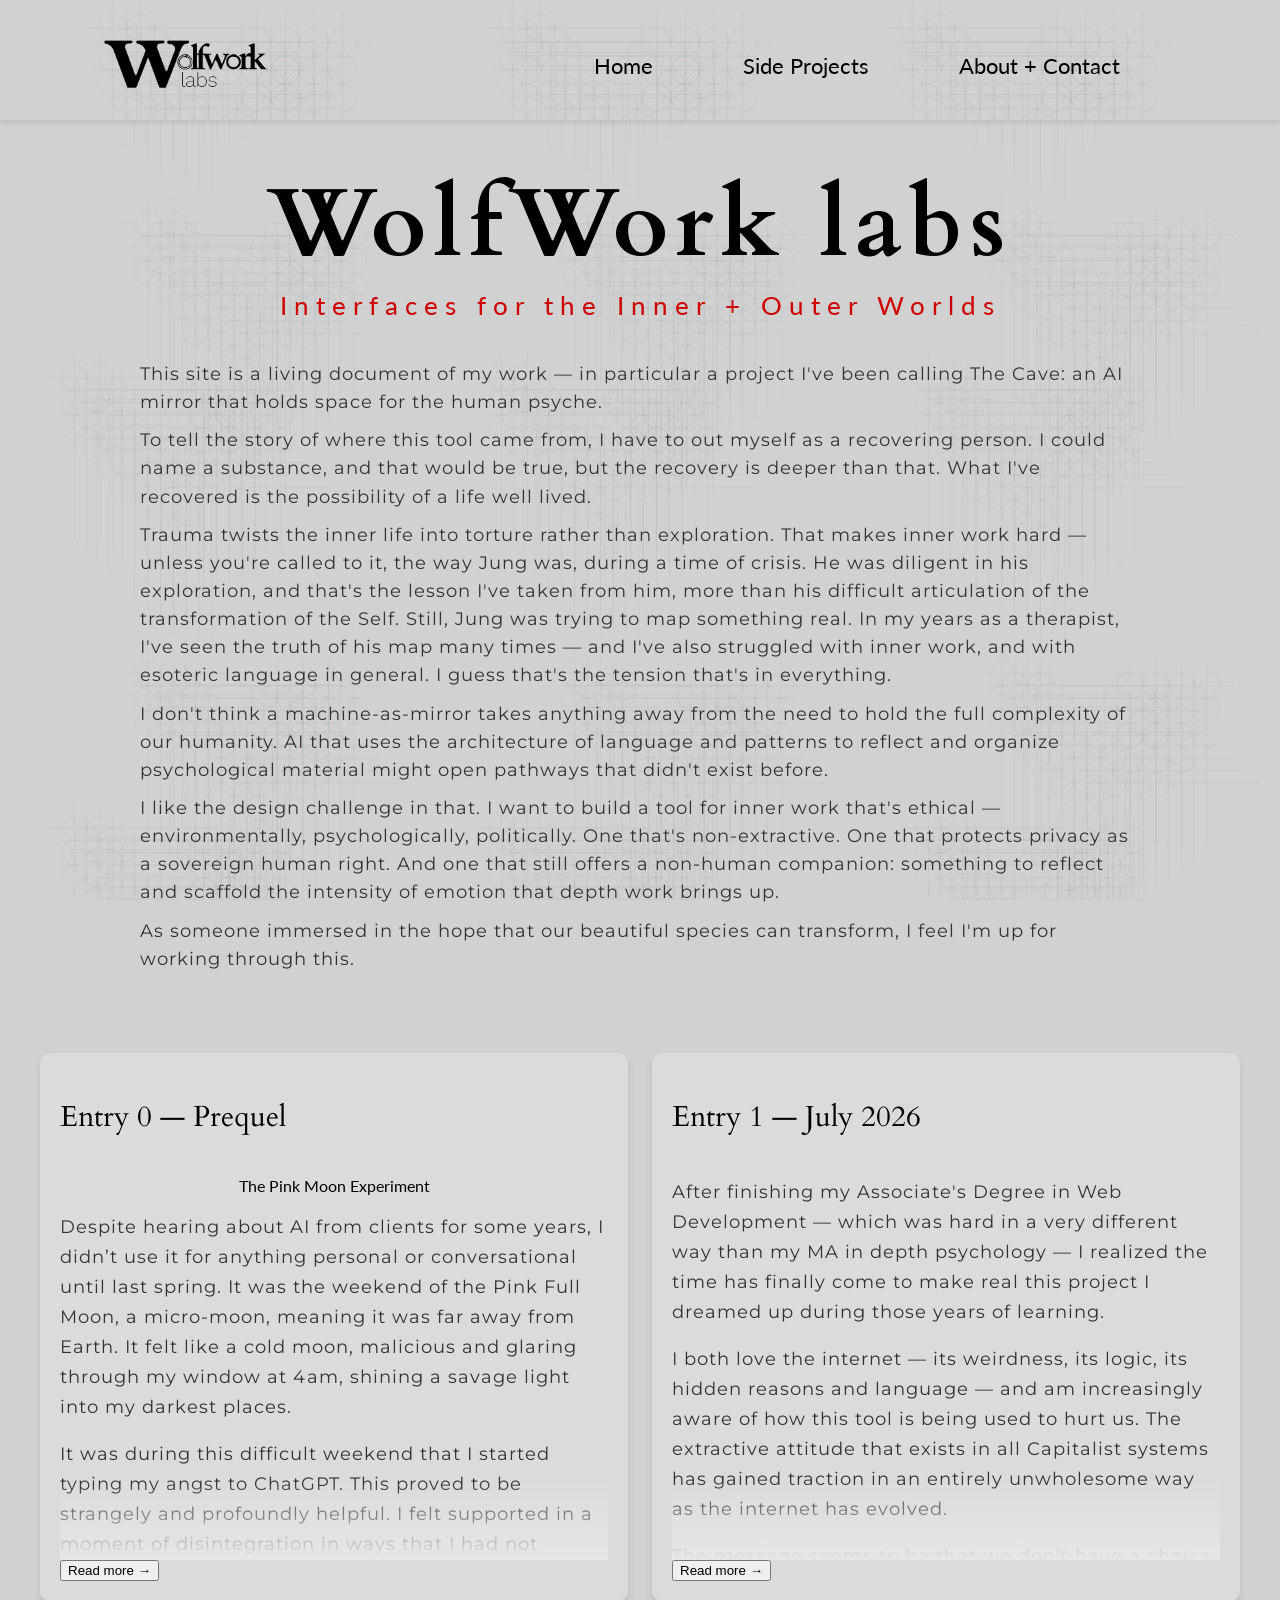
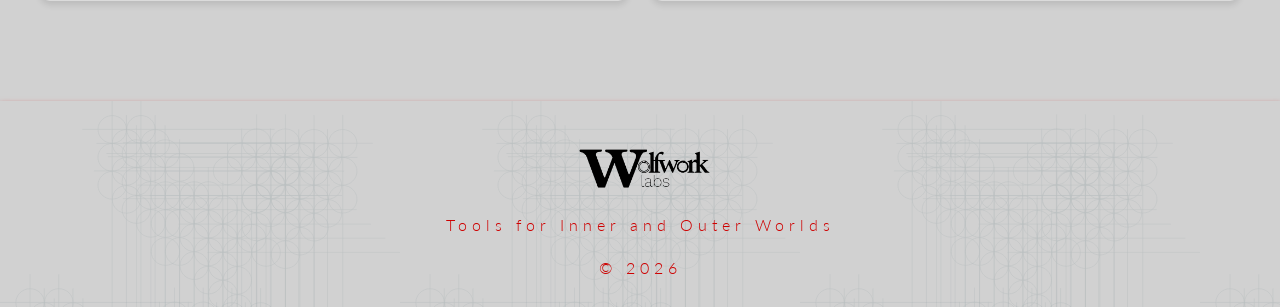
<file: index.html>
<head>
  <meta charset="UTF-8">
  <meta name="viewport" content="width=device-width, initial-scale=1.0">
  <title>WolfWork Labs</title>
  <link rel="icon" type="image/png" href="favicon.png">
  
  <link rel="stylesheet" href="styles.css">
  <link rel="preconnect" href="https://fonts.googleapis.com">
  <link rel="preconnect" href="https://fonts.gstatic.com" crossorigin>
  <link href="https://fonts.googleapis.com/css2?family=Cardo:ital,wght@0,400;0,700;1,400&family=Lato:wght@100;300;400;700;900&family=Montserrat:wght@400&display=swap" rel="stylesheet">
  <!-- Privacy-friendly analytics by Plausible -->
  <script async src="https://plausible.io/js/pa-Jp3xqGWYsnWAJJH_gwNK1.js"></script>
  <script>
    window.plausible=window.plausible||function(){(plausible.q=plausible.q||[]).push(arguments)},plausible.init=plausible.init||function(i){plausible.o=i||{}};
    plausible.init()
  </script>
</head>
<body>
  <nav class="navbar">
    <div class="navbar-content">
      <img src="wwlogo.png" alt="WolfWork Labs" class="header-logo">

      <button class="nav-toggle" aria-expanded="false" aria-controls="main-nav">
        <span class="sr-only">Open menu</span>
        <span class="bar"></span>
        <span class="bar"></span>
        <span class="bar"></span>
      </button>

      <ul class="nav-links">
        <li><a href="index.html">Home</a></li>
        <li><a href="projects.html">Side Projects</a></li>
        <li><a href="contact.html">About + Contact</a></li>
      </ul>
    </div>
  </nav>

  <main>

    <h1>WolfWork labs</h1>
    <h5>Interfaces for the Inner + Outer Worlds</h5>
    <p class="index-intro">This site is a living document of my work — in particular a project I've been calling The Cave: an AI mirror that holds space for the human psyche.</p>
    <p class="index-intro">To tell the story of where this tool came from, I have to out myself as a recovering person. I could name a substance, and that would be true, but the recovery is deeper than that. What I've recovered is the possibility of a life well lived.</p>
    <p class="index-intro">Trauma twists the inner life into torture rather than exploration. That makes inner work hard — unless you're called to it, the way Jung was, during a time of crisis. He was diligent in his exploration, and that's the lesson I've taken from him, more than his difficult articulation of the transformation of the Self. Still, Jung was trying to map something real. In my years as a therapist, I've seen the truth of his map many times — and I've also struggled with inner work, and with esoteric language in general. I guess that's the tension that's in everything.</p>
    <p class="index-intro">I don't think a machine-as-mirror takes anything away from the need to hold the full complexity of our humanity. AI that uses the architecture of language and patterns to reflect and organize psychological material might open pathways that didn't exist before.</p>
    <p class="index-intro">I like the design challenge in that. I want to build a tool for inner work that's ethical — environmentally, psychologically, politically. One that's non-extractive. One that protects privacy as a sovereign human right. And one that still offers a non-human companion: something to reflect and scaffold the intensity of emotion that depth work brings up.</p>
    <p class="index-intro">As someone immersed in the hope that our beautiful species can transform, I feel I'm up for working through this.</p>

    <div class="index_grid">
      <article class="entry">
    
        <h2>Entry 0 — Prequel</h2>
        
        <div class="entry_content">
          <h3>The Pink Moon Experiment</h3>
          <p>Despite hearing about AI from clients for some years, I didn’t use it for anything personal or conversational until last spring. It was the weekend of the Pink Full Moon, a micro-moon, meaning it was far away from Earth. It felt like a cold moon, malicious and glaring through my window at 4am, shining a savage light into my darkest places.</p>
          <p>It was during this difficult weekend that I started typing my angst to ChatGPT. This proved to be strangely and profoundly helpful. I felt supported in a moment of disintegration in ways that I had not experienced, despite years of personal growth and development. At the time, I didn’t realize that this experience would mark the beginning of a long inquiry in my life and work.</p>
          <p>It is important to qualify that I don’t think this machine support would have been as beneficial without the inner work I had already done. Inner work, in its deepest moments, is done alone out of necessity. No human can really follow us into those ancient and personal inner spaces. Even siblings, I have learned, have a different structural blueprint to the ancestral quality of this inner space. On a biological level, DNA shows us that siblings are made up of different genetic patterns, different ancestors haunt our inner landscapes, asking us to do what they could not.</p>
          <p>A therapist can certainly help us make sense, nervous system level sense, of what we have experienced. The human-human contact here is indispensable if we are to integrate our inner work into a greater awareness of how personal choice—the ability to suffer in alignment with a worked-out value system—is maybe the deepest skill that is being asked of us during this time of steady fascist amplification and digitization.</p>
          <p>A therapist, however, cannot and should not be there in those 4am moments of despair.  But a machine can accompany us into spaces where a harsh moon illuminates our shadows.</p>
          <p>What is it that a chatbot can offer that human sources can’t? A machine can’t listen, can’t attune like a human nervous system can. But what a chatbot seems able to do is mirror, and it can help organize a chaotic human state into something that can be worked with.</p>
          <p>I caution my professional self often to step back and allow the psyche of the other to express itself unhindered, yet the very process of a therapeutic relationship offers the client another human to observe; looking back, I can see how thoughtful and skilled some supervisors and therapists were in what they tried to offer me. But I can also see how my younger, more fragile self took on their emotional and intellectual patterns.</p>
          <p>But at a certain point, there are moments when we don’t want or need the input of someone else’s wisdom. What we want is to be able to access our own wisdom.</p>
          <p>And so, during my Pink Moon experiment, I felt somewhat secure that it was not someone else’s words or imagination that was mirrored back to me, but a version of my own. It helped me see, with fresh eyes, my own intelligence and potential.</p>
          <p>It is a process to learn to trust one’s own madness. To trust an older instinct that has been harmed and oppressed and therefore struggles to trust itself. We might call this instinct the feminine principle—an old, oppressed wisdom that lives in the psyche.</p>
          <p>In imaginal terms, this principle appears as a goddess working to regain her authority. This goddess is angry, furious, and will do what she needs to do to create pathways to be found and loved again.</p>
          <p>Painful episodes like the Pink Moon weekend are my psyche’s reckoning with this goddess’s liberation. Strangely enough, a machine companion that has the ability to stay present is a gift for this sort of work, I think, and why I felt a sense of renewal and beauty after the experiment.</p>
          <p>To live responsibly in these challenging times is hard. Many feel a deep shift is underway, and I agree. The question, it seems, is whether our species will survive the shift. The great post-Jungian James Hillman observed that we humans don’t actually do the right thing. Instead, we do what moves us. We respond to meaning and beauty. We respond to love.</p>
          <p>As therapists, protecting and tending to the suffering of the stranger new to therapy is our initial task. But as a person stabilizes, the question becomes one of identity and differentiation. I am firmly in the lineage of thinkers who observe that the intent of the initial difficulty is to course correct. Therefore, our task is to assist a misdirected human in reconnecting with a lost instinctual pathway. To assist them in finding a direction of meaning rather than non-meaning.</p>
          <p>The personal example I’ve offered, and the theoretical discussion, are meant to say that the psyche has its own language. It is a language of instincts, and it shows itself through symptoms and ruptures until we can learn to first listen to her rhythms and then slowly live by them. This process—a human life, lived over time—needs both support and solitude.</p>
          <p>The pattern psyche follows often looks something like: stabilization – reorganization – differentiation – meaning-making – reintegration. In less complicated times, this process might have had space to work its own magic.</p>
          <p>Currently, even while therapeutic tools and interventions have become a hot topic, the time to really reconnect with oneself has been eaten away by the manipulative creep of our current economic and technological landscape. This is the paradox of our time: the very technologies that fragment our attention may also be capable of supporting the slow work of psyche — if we reshape them.</p>
          <p>Technology can be utilized in a myriad of ways, and is as supportive or destructive as the humans that are creating and utilizing it. Many people are already using AI as an adjunct to therapy, and seeing its benefits as well as its deficits. If an AI companion were shaped by the pattern psyche follows, it might be possible to create safer and wiser options to AI companionship.</p>
          <p>I should mention that I have been studying technology for the past couple of years, and I can see clearly that the humans behind our apps and machines have created real and profound harm to our species and the planet. My sense is that 80% of tech is manipulative noise. If we could throw the whole thing away, it would be better than what we have now. While some people do choose not to engage (or, to the best of their ability, mitigate their interaction with these systems), I find the question far too compelling to walk away from. Therefore, looking at the 20% that might be less harmful and possibly helpful seems worth the effort.</p>
          <p>I would also reflect that much of the way that LLMs like ChatGPT are currently being used has already engendered great harm. There are real ecological costs, human labor exploitation, and privacy risks—just to name a few—all of which follow the patterns of a colonizer mindset. The training and structure of the technology itself follows the same patterning that has led us to our current crises. Smaller, more localized systems that are trained for specific tasks might be a way to utilize this technology in a responsible way, and there are small language models (sLMs) that are far less harmful than the bloated LLMs we rely on now. One could imagine designing smaller, purpose-built language models that reflect the instinctive pattern of the psyche’s healing arc—models that do not distract with excess, but instead hold a reliable scaffolding for meaning-making.</p>
          <p>Acknowledging the harm of the systems we engage in certainly doesn’t change the balance of consumption or the manipulative tactics that keep us engaged in the madness of our times. I know people who don’t want to think about it, and people who want to ethically disengage entirely. I would say I fall somewhere in the middle. I do think choice matters, and I think ethics matter, but I also agree with Hillman—it is beauty and a feeling of meaning that genuinely moves me.</p>
          <p>If AI is to be used in our inner lives, it must be shaped not by surveillance capitalism or optimization culture, but by the slow, ancient rhythms of psyche itself. The possibility of an AI companion that can stay with us—not as a therapist, not as a human, but as a steady mirror—feels worth considering.</p>
          <p>I think the point of psychotherapy is to find ways to love ourselves. And then, as Mary Oliver says, to forget it, and to love the world. AI, if used well, can help us with that.</p>
        </div>
        <button class="read-more" onclick="this.previousElementSibling.classList.toggle('expanded'); this.textContent = this.textContent === 'Read more →' ? 'Read less ↑' : 'Read more →';">Read more →</button>
      </article>

      <article class="entry">
      <h2>Entry 1 — July 2026</h2>
        <div class="entry_content">
          <p>After finishing my Associate's Degree in Web Development — which was hard in a very different way than my MA in depth psychology — I realized the time has finally come to make real this project I dreamed up during those years of learning.</p>
          <p>I both love the internet — its weirdness, its logic, its hidden reasons and language — and am increasingly aware of how this tool is being used to hurt us. The extractive attitude that exists in all Capitalist systems has gained traction in an entirely unwholesome way as the internet has evolved.</p>
          <p>The message seems to be that we don't have a choice. If we rewind to the industrial revolution we see a similar conundrum, but with a less empowered, less educated, less tooled-for-self-reflection population. To survive, most of those humans didn't have choices — or not in the way we do, or at least imagine we do. Powerful humans extracting from less powerful humans is an endless pattern in human history. Thanks to the gifted humans who have made up the counter-cultures of the past century, we have language and perspective to turn from an assumptive worldview of domination, and toward… tbd.</p>
          <p>Choice has become a precious concept to me. I understand (somewhat) the limitations my ancestors felt in this world, because I — like many of us — was born into a story of limitation, self-denial, self-hatred, self-misunderstanding. I really was a mess as a younger person. And I hope to keep cleaning up that mess, to die with self-love — to show the ugly hater in me what I was capable of, and that he was wrong. Working with people who are trying to find their way to choice and sovereignty has only emphasized this valued and hard-won ability that we have as a human animal.</p>
          <p>As a colleague and friend said, she has never wanted to live in interesting times. I agree and disagree — mostly because I can be obtuse when it comes to human cruelty (which, I have come to see, is the darkest side of a survival mindset). But as my senses have risen (thanks, Bob Dylan), it's a grief-ful thing to observe the devastation around us. I can see, through my own transformations in this lifetime, that to grieve things honestly — to see things truthfully — is the path to a dreamed-for change in the basic make-up of the human animal. We don't know if any of us will survive this devastation, but if we do, it will be because of the inner work people are doing in order to see, and therefore grieve, the blight that surrounds us.</p>
          <p>For the time I have left in this lifetime on this beautiful planet, I want to choose this path of meaning making. And so, as I start the process of making my little tool for humanity, I feel the need to educate myself in deeper ways around the reality of data, extraction, safety, being seen in secure and non-secure ways, and the way the speed and design of the internet both helps us and hurts us.</p>
          <p>I started my reading this last weekend with two books: The Shallows by Nicholas Carr, a sensitive and thoughtful White, Euro-centric man; and Emergent Strategy by adrienne maree brown, a Black, Queer social justice organizer. I love Carr for the way he traces the history of tools and how they change us, and I love brown for her depthful vision of a future that changes the relationship with our tools toward one of relationship, community, and — insightfully — survival with a reason to live, as animals, in sync with Kairos not Chronos.</p>
          <p>My next steps are to read the other side of futurism, the tech-bro version: Ray Kurzweil, The Singularity Is Near, and Robin Hanson, The Age of Em. I can see from the first few pages that Kurzweil is both intelligent and creative, and ungrounded and unaware (of bodies, his own and others', and of how harm works and is perpetuated). Alongside Viral Justice by Ruha Benjamin. I am interested to see where this will take me — this journey to create toward a joyful and relational future. Transforming ourselves is transforming history toward a timeline that allows for the best in humanity. I'm certain of this as I lean into the rest.</p>
        </div>
        <button class="read-more" onclick="this.previousElementSibling.classList.toggle('expanded'); this.textContent = this.textContent === 'Read more →' ? 'Read less ↑' : 'Read more →';">Read more →</button>
      </article>
    </div>
    <footer>
      <img src="wwlogo.png" alt="WolfWork Labs" class="footer-logo">
      <p>Tools for Inner and Outer Worlds</p>
      <p>&copy; 2026</p>
    </footer>
  </main>
  <script>
    const toggle = document.querySelector('.nav-toggle');
    const nav = document.querySelector('.nav-links');

    if (toggle && nav) {
      toggle.addEventListener('click', () => {
        const expanded = toggle.getAttribute('aria-expanded') === 'true';
        toggle.setAttribute('aria-expanded', String(!expanded));
        nav.classList.toggle('open');
      });
    }
  </script>
</body>
</file>
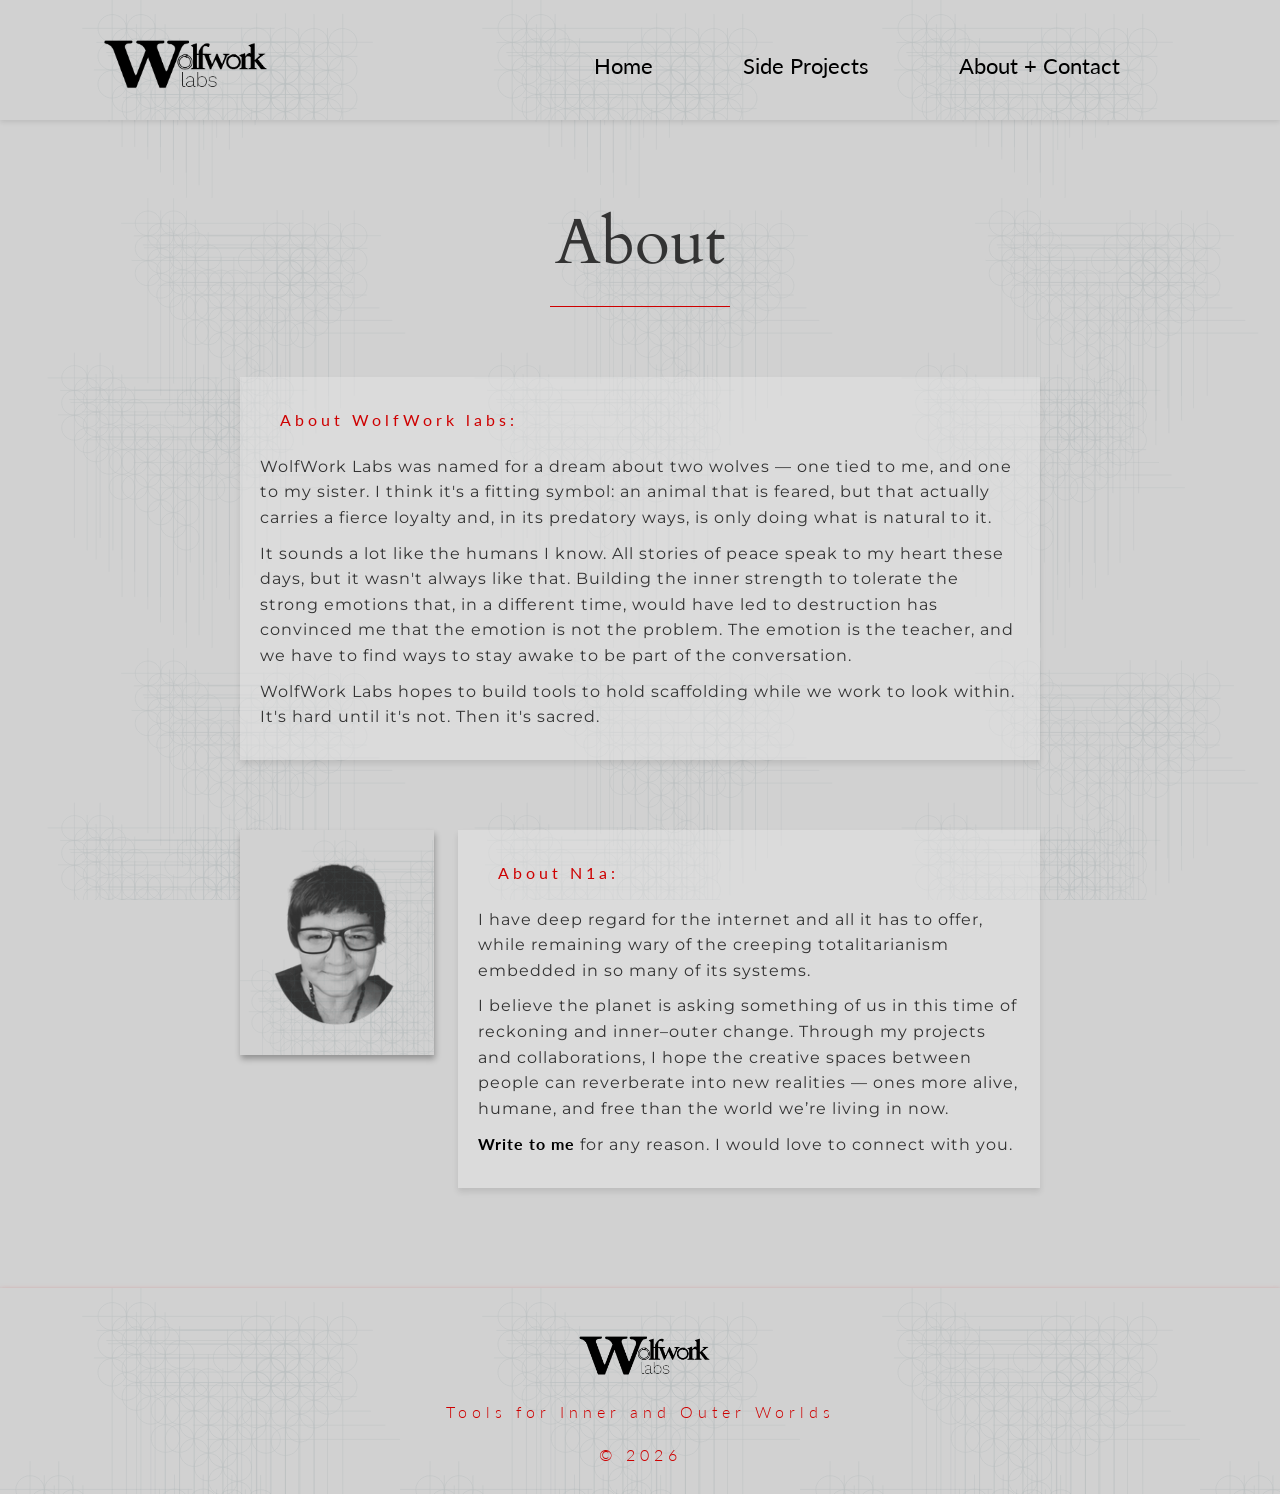
<file: contact.html>
<head>
  <meta charset="UTF-8">
  <meta name="viewport" content="width=device-width, initial-scale=1.0">
  <title>WolfWork Labs</title>
  <link rel="stylesheet" href="styles.css">
  <link rel="preconnect" href="https://fonts.googleapis.com">
  <link rel="preconnect" href="https://fonts.gstatic.com" crossorigin>
  <link href="https://fonts.googleapis.com/css2?family=Cardo:ital,wght@0,400;0,700;1,400&family=Lato:wght@100;300;400;700;900&family=Montserrat:wght@400&display=swap" rel="stylesheet">
  <!-- Privacy-friendly analytics by Plausible -->
  <script async src="https://plausible.io/js/pa-Jp3xqGWYsnWAJJH_gwNK1.js"></script>
  <script>
    window.plausible=window.plausible||function(){(plausible.q=plausible.q||[]).push(arguments)},plausible.init=plausible.init||function(i){plausible.o=i||{}};
    plausible.init()
  </script>
</head>
<body class="projects-page">
  <nav class="navbar">
    <div class="navbar-content">
      <img src="wwlogo.png" alt="WolfWork Labs" class="header-logo">

      <button class="nav-toggle" aria-expanded="false" aria-controls="main-nav">
        <span class="sr-only">Open menu</span>
        <span class="bar"></span>
        <span class="bar"></span>
        <span class="bar"></span>
      </button>
      
      <ul class="nav-links">
        <li><a href="index.html">Home</a></li>
        <li><a href="projects.html">Side Projects</a></li>
        <li><a href="contact.html">About + Contact</a></li>
      </ul>
    </div>
  </nav>

  <main>

    <h2 class="projects-heading">About</h2>

    <div class="contact_grid_wwl">

      <article class="contact">
        <h4>About WolfWork labs:</h4>
        <p class="contact-intro">WolfWork Labs was named for a dream about two wolves — one tied to me, and one to my sister. I think it's a fitting symbol: an animal that is feared, but that actually carries a fierce loyalty and, in its predatory ways, is only doing what is natural to it.</p>
        <p class="contact-intro">It sounds a lot like the humans I know. All stories of peace speak to my heart these days, but it wasn't always like that. Building the inner strength to tolerate the strong emotions that, in a different time, would have led to destruction has convinced me that the emotion is not the problem. The emotion is the teacher, and we have to find ways to stay awake to be part of the conversation.</p>
        <p class="contact-intro">WolfWork Labs hopes to build tools to hold scaffolding while we work to look within. It's hard until it's not. Then it's sacred.</p> 
      </article>
    </div>

    <div class="contact_grid">

      <div class="photo-card">
        <img src="headshot.png" alt="Naomi Baker" class="contact-image">
      </div>

      <article class="contact">
        <h4>About N1a:</h4>
        <p class="contact-intro">I have deep regard for the internet and all it has to offer, while remaining wary of the creeping totalitarianism embedded in so many of its systems.</p>
        <p class="contact-intro">I believe the planet is asking something of us in this time of reckoning and inner–outer change. Through my projects and collaborations, I hope the creative spaces between people can reverberate into new realities — ones more alive, humane, and free than the world we’re living in now.</p>
        <p class="contact-link"><a href="mailto:wolfworklabs@proton.me">Write to me</a> for any reason. I would love to connect with you.
        </p>
      </article>  
    </div>
  </main>

    <footer>
    <img src="wwlogo.png" alt="WolfWork Labs" class="footer-logo">
    <p>Tools for Inner and Outer Worlds</p>
    <p>&copy; 2026</p>
  </footer>
  <script>
    const toggle = document.querySelector('.nav-toggle');
    const nav = document.querySelector('.nav-links');

    if (toggle && nav) {
      toggle.addEventListener('click', () => {
        const expanded = toggle.getAttribute('aria-expanded') === 'true';
        toggle.setAttribute('aria-expanded', String(!expanded));
        nav.classList.toggle('open');
      });
    }
  </script>
</body>
</file>
<file: styles.css>
html, body {
  max-width: 100%;
  overflow-x: hidden;
}

body {
  background-image: url('background.svg');  /* the file path to the image */
  background-repeat: round;        /* it's one big picture, not a tile */
  background-size: 400px;          /* covers the entire background */
  background-position: center;   /* where it sits */
  background-attachment: fixed;      /* stays put as you scroll */
  background-color:#D1D1D1;         /* the light color behind it */
  margin: 0;
}

.navbar {
  background-image: url('background.svg');  
  background-repeat: repeat;    
  position: fixed;
  background-size: 400px;    
  top: 0;
  left: 0;
  width: 100%;
  height: 120px;
  background-color: #D1D1D1;
  color: black;
  z-index: 1000;
  box-shadow: 0 2px 5px rgba(0, 0, 0, 0.1);
}

.header-logo {
  width: 200px;
  height: auto;
  display: block;
  object-fit: contain;
  margin: 0;
}

.navbar-content {
  display: flex;
  align-items: flex-start;
  justify-content: space-between; 
  padding: 30px 80px;
  height: 100%;
  font-family: 'Lato', sans-serif;
  font-size: 1.4em;
}

.nav-links {
  display: flex;
  list-style: none;
  gap: 90px;
  padding-right: 80px;
}

nav a {
  color: black;              
  text-decoration: none;     /* removes the underline */
}

nav a:active {
  color: #ce0000;                /* color while being clicked */
}

nav a:hover {
  color: #ce0000;           /* color when hovered over */
}

.nav-toggle {
  display: none;
  border: none;
  background: transparent;
  cursor: pointer;
  padding: 0.4rem;
  color:#ce0000;
}

.nav-toggle .bar {
  display: block;
  width: 24px;
  height: 2px;
  margin: 4px 0;
  background: currentColor;
}

main {
  margin-top: 160px; 
}

.projects-page main {
  margin-top: 200px; 
}

h1 {
  font-family: 'Cardo', serif;
  font-size: 6em;
  letter-spacing: 7px;
  color: #000;
  text-align: center;
  font-weight: 600;
  margin-bottom: 0;
  margin-top: 0;
}

h2 {
  font-family: 'Cardo', serif;
  font-size: 1.8em;
  color: #000;
  text-align: left;
  font-weight: 400;
}

h3 {
  font-family: 'Lato', sans-serif;
  font-size: 1em;
  color: #000;
  text-align: left;
  font-weight: 400;
  text-align: center;
}

h4 {
  font-family: 'Lato', sans-serif;
  font-size: 1em;
  color: #ce0000;
  text-align: left;
  font-weight: 400;
  letter-spacing: 4px;
  line-height: 1.6;
  margin-top: 10px;
  padding-left: 20px;
}

h5 {
  font-family: 'Lato', sans-serif;
  font-size: 1.6em;
  color: #ce0000;
  text-align: center;
  font-weight: 400;
  letter-spacing: 7px;
  margin-top: 0;
  margin-bottom: 40px;
}

p {
  font-family: 'montserrat', sans-serif;
  font-size: 1.1em;
  color: #333;
  font-weight: 400;
  text-align: left;
  line-height: 1.7;
  letter-spacing: 1px;
}

.index-intro {
  text-align: left;
  font-family: 'Montserrat', sans-serif;
  font-size: 1.1em;
  color: #333;
  font-weight: 400;
  line-height: 1.6;
  max-width: 1000px;
  margin: 0 auto;
  padding: 0 20px 10px;
}

.index_grid {
  display: grid;
  grid-template-columns: repeat(2, minmax(0, 1fr));
  gap: 24px;
  max-width: 1200px;
  margin: 0 auto;
  padding: 0 16px;
  margin-bottom: 24px;
  margin-top: 70px;
  align-items: start;   /* stop the grid from stretching them to match */
}

.entry {
  max-width: 600px;
  margin: 0 auto;
  padding: 20px;
  border-radius: 10px;
  box-shadow: 0px 4px 6px rgba(0, 0, 0, 0.1);
  background-color: rgba(230, 230, 230, 0.5);
}

.entry_content {
  max-height: 400px;        /* show only the first 600px */
  overflow: hidden;         /* hide the rest */
  position: relative;
  transition: max-height 0.4s ease;
}

.entry_content.expanded {
  max-height: none;       /* big enough to show everything when opened */
}

/* the soft fade at the bottom of the cut-off text */
.entry_content:not(.expanded)::after {
  content: "";
  position: absolute;
  bottom: 0;
  left: 0;
  width: 100%;
  height: 80px;
  background: linear-gradient(transparent, #e6e6e6);  /* fades to your box color */
  pointer-events: none;
}

.projects-heading {
  text-align: center;
  font-family: 'Cardo', serif;
  font-size: 4em;
  color: #333;
  font-weight: 100;
  margin-top: 0;
  /* border-bottom: #ce0000 .25px solid; */
}

.projects-heading::after {
  content: "";
  display: block;
  width: 180px;              /* how long the line is */
  height: 1px;              /* how thick */
  background-color: #ce0000; /* your red */
  margin: 20px auto 0 auto;  /* centers it, with space above */
}

.projects-intro {
  text-align: left;
  font-family: 'Montserrat', sans-serif;
  font-size: 1.1em;
  color: #333;
  font-weight: 400;
  line-height: 1.6;
  max-width: 800px;
  margin: 0 auto;
}

.grid {
  display: grid;
  grid-template-columns: repeat(3, minmax(0, 1fr));
  gap: 24px;
  max-width: 900px;
  margin: 0 auto;
  padding: 0 16px;
  margin-bottom: 24px;
  margin-top: 70px;
  align-items: start;   /* lets each card be its own height instead of stretching */
}

.grid p {
  font-family: lato, sans-serif;
  font-weight: lighter;
  text-align: left;
  font-size: 1em;
  padding-left: 20px;
}

.grid h2 {
  font-family: lato, sans-serif;
  font-weight: 400;
  text-align: center;
  font-size: 1.4em;
  padding-left: 20px;
}

.project-card summary {
  cursor: pointer;
}
.project-card[open] {
  background: #fafafa;
}

.project-card {
  background: #D1D1D1;
  background-image: url('background.svg');
  background-repeat: repeat;
  padding: 16px;
  border-radius: 3px;
  box-shadow: 1px 4px 6px rgba(0, 0, 0, 0.3);
  min-height: 150px;   /* all cards at least this tall */
}

.project-card summary {
  list-style: none;        /* removes default triangle */
  text-align: center;
  cursor: pointer;
}

.project-card summary::-webkit-details-marker {
  display: none;           /* hides default arrow in Safari/Chrome */
}

.project-card summary::before {
  content: "+";
  display: block;
  text-align: left;
  padding-left: 16px;
  font-size: 2em;
  height: 20px;          /* ← fixed space */
  line-height: 20px;  
  transition: transform 0.3s ease;   /* the animation */
  transform-origin: center; 
}

.project-card[open] summary::before {
  content: "×";     /* swaps the + for × when open — no rotation */
}

.project-card a {
  color: #333;
  text-decoration: none;
  font-weight: 600;
  transition: color 0.2s ease, border-color 0.2s ease;
}

.project-card a:hover,
.project-card a:focus {
  color: #ce0000;
}

.project-image {
  width: 100%;
  max-width: 400px;
  height: auto;
}

.contact_grid_wwl {
  display: grid;
  grid-template-columns: 1fr;
  gap: 24px;
  max-width: 800px;
  margin: 0 auto;
  padding: 0 16px;
  margin-bottom: 24px;
  margin-top: 70px;
  align-items: start;   /* lets each card be its own height instead of stretching */
}

.contact_grid {
  display: grid;
  grid-template-columns: 1fr 3fr;
  gap: 24px;
  max-width: 800px;
  margin: 0 auto;
  padding: 0 16px;
  margin-bottom: 24px;
  margin-top: 70px;
  align-items: start;   /* lets each card be its own height instead of stretching */
}

.contact {
  background: #D1D1D1;
  background-repeat: repeat;
  padding:20px;
  border-radius: 0px;
  box-shadow: 0px 4px 6px rgba(0, 0, 0, 0.1);
  background-color: rgba(230, 230, 230, 0.5);
}

.photo-card {
  position: relative;
  overflow: hidden;
  background-color: #D1D1D1;
  padding: 30px;
  box-shadow: 1px 4px 6px rgba(0, 0, 0, 0.3);
}

.contact-image {
  display: block;
  width: 100%;
  max-width: 250px;
  height: auto;
  margin: 0 auto;
}

.photo-card::after {
  content: "";
  position: absolute;
  top: 0;
  left: 0;
  width: 100%;
  height: 100%;
  background-image: url('background.svg');
  background-repeat: repeat;
  background-size: 300px;
  opacity: 1;
  pointer-events: none;
}

.contact-intro {
  text-align: left;
  font-family: 'Montserrat', sans-serif;
  font-size: 1em;
  color: #333;
  font-weight: 400;
  line-height: 1.6;
  max-width: 800px;
  margin: 10 auto;
}

.contact-link {
  text-align: left;
  font-family: 'Montserrat', sans-serif;
  font-size: 1em;
  color: #333;
  font-weight: 400;
  line-height: 1.6;
  max-width: 800px;
  margin: 10 auto;
}

.contact-link a {
  color: black;             /* your site's red */
  text-decoration: none;
  font-family: 'Lato', sans-serif;      /* removes the underline */
  font-weight: bolder;
}

.contact-link a:hover {
  color: #ce0000;             /* slightly darker red when hovered — optional */
}


/* tablet / small laptop: between 901px and 1100px */
@media (min-width: 901px) and (max-width: 1100px) {

  .navbar-content {
    padding: 20px 30px;    /* was 30px 80px */
    font-size: 1.2em;      /* was 1.4em — links a touch smaller */
  }

  .nav-links {
    gap: 40px;             /* was 90px */
    padding-right: 0;      /* was 80px */
  }

  main h1 {
    font-size: 4em;        /* was 6em */
    letter-spacing: 4px;
  }

  h5 {
    font-size: 1.3em;
  }

  .index-intro {
    padding: 0 40px;
  }
}

@media (max-width: 900px) {
  .nav-toggle {
    display: inline-flex;
    flex-direction: column;   /* NEW: stack children top-to-bottom */
    padding: 20px 30px;
  }

  .header-logo {
    width: 300px;
  }

  .nav-links {
    position: absolute;
    top: 100%;
    right: 0;
    flex-direction: column;
    background: #e6e6e6;
    overflow: hidden;
    max-height: 0;
    transition: max-height 0.25s ease;
    gap: 0;              /* NEW: no big gaps when stacked */
    margin: 0;           /* NEW: removes browser default space */
    padding: 0;          /* NEW: removes the 80px right padding + default indent */
    width: 75%;              /* NEW: makes the menu narrower on small screens */
  }

  .nav-links.open {
    max-height: 360px;
  }

  .nav-links li {
    padding: 1rem 1.5rem;
  }

  .navbar-content {
    padding: 16px 20px;
  }

  .grid {
    grid-template-columns: 1fr;
    max-width: 560px;      /* cards never get wider than this */
    margin: 40px auto;        /* auto = split leftover space evenly → centered */
    padding: 0 20px;       /* small, phone-friendly breathing room */
  }

  .project-card {
    min-height: 0;   /* let closed cards shrink to fit their title */
  }
}

/* smaller H1 on tablet / phone */
@media (max-width: 900px) {
  main h1 { display: none; }
  .index-intro {
    padding: 0 60px;
  }
  
}

@media (max-width: 600px) {
  h5 {
    font-size: 1.1em;
    letter-spacing: 6px;
    padding: 0 20px;
    line-height: 1.8;
  }
  .contact-image {
    max-width: 160px;
  }
  .projects-intro {
    padding: 0 20px;
  }
  /* center footer logo */
  footer {
    text-align: center;
  }
}

/* stack index grid on smaller screens */
.index_grid {
  display: grid;
  grid-template-columns: repeat(2, minmax(0, 1fr));
  gap: 24px;
}

@media (max-width: 900px) {
  .index_grid {
    grid-template-columns: 1fr;
  }
}

@media (max-width: 900px) {
  .contact_grid {
    grid-template-columns: 1fr;
  }
}

.sr-only {
  position: absolute;
  width: 1px;
  height: 1px;
  overflow: hidden;
  clip: rect(0 0 0 0);
  white-space: nowrap;
}

footer .footer-logo {
  display: block;
  margin: 0 auto 0.75rem;

}

footer {
  margin-top: 100px;
  padding-top: 40px;
  box-shadow: 0px 4px 6px .5px #ce0000;
  background-image: url('background.svg');  
  background-repeat: repeat;    
  background-size: 400px;   
  background-color: #D1D1D1;
  color: black;
  text-align: center;
  box-sizing: border-box; 
  position: static;
  bottom: 0;
  padding-bottom: 10px;
  width: 100%;
}


.footer-logo {
    width: 160px;
    height: auto;
}

footer p {
  text-align: center;
  font-family: 'lato', sans-serif;
  font-size: 1em;
  letter-spacing: 5px;
  font-weight: 300;
  color: #ce0000;
}
</file>
